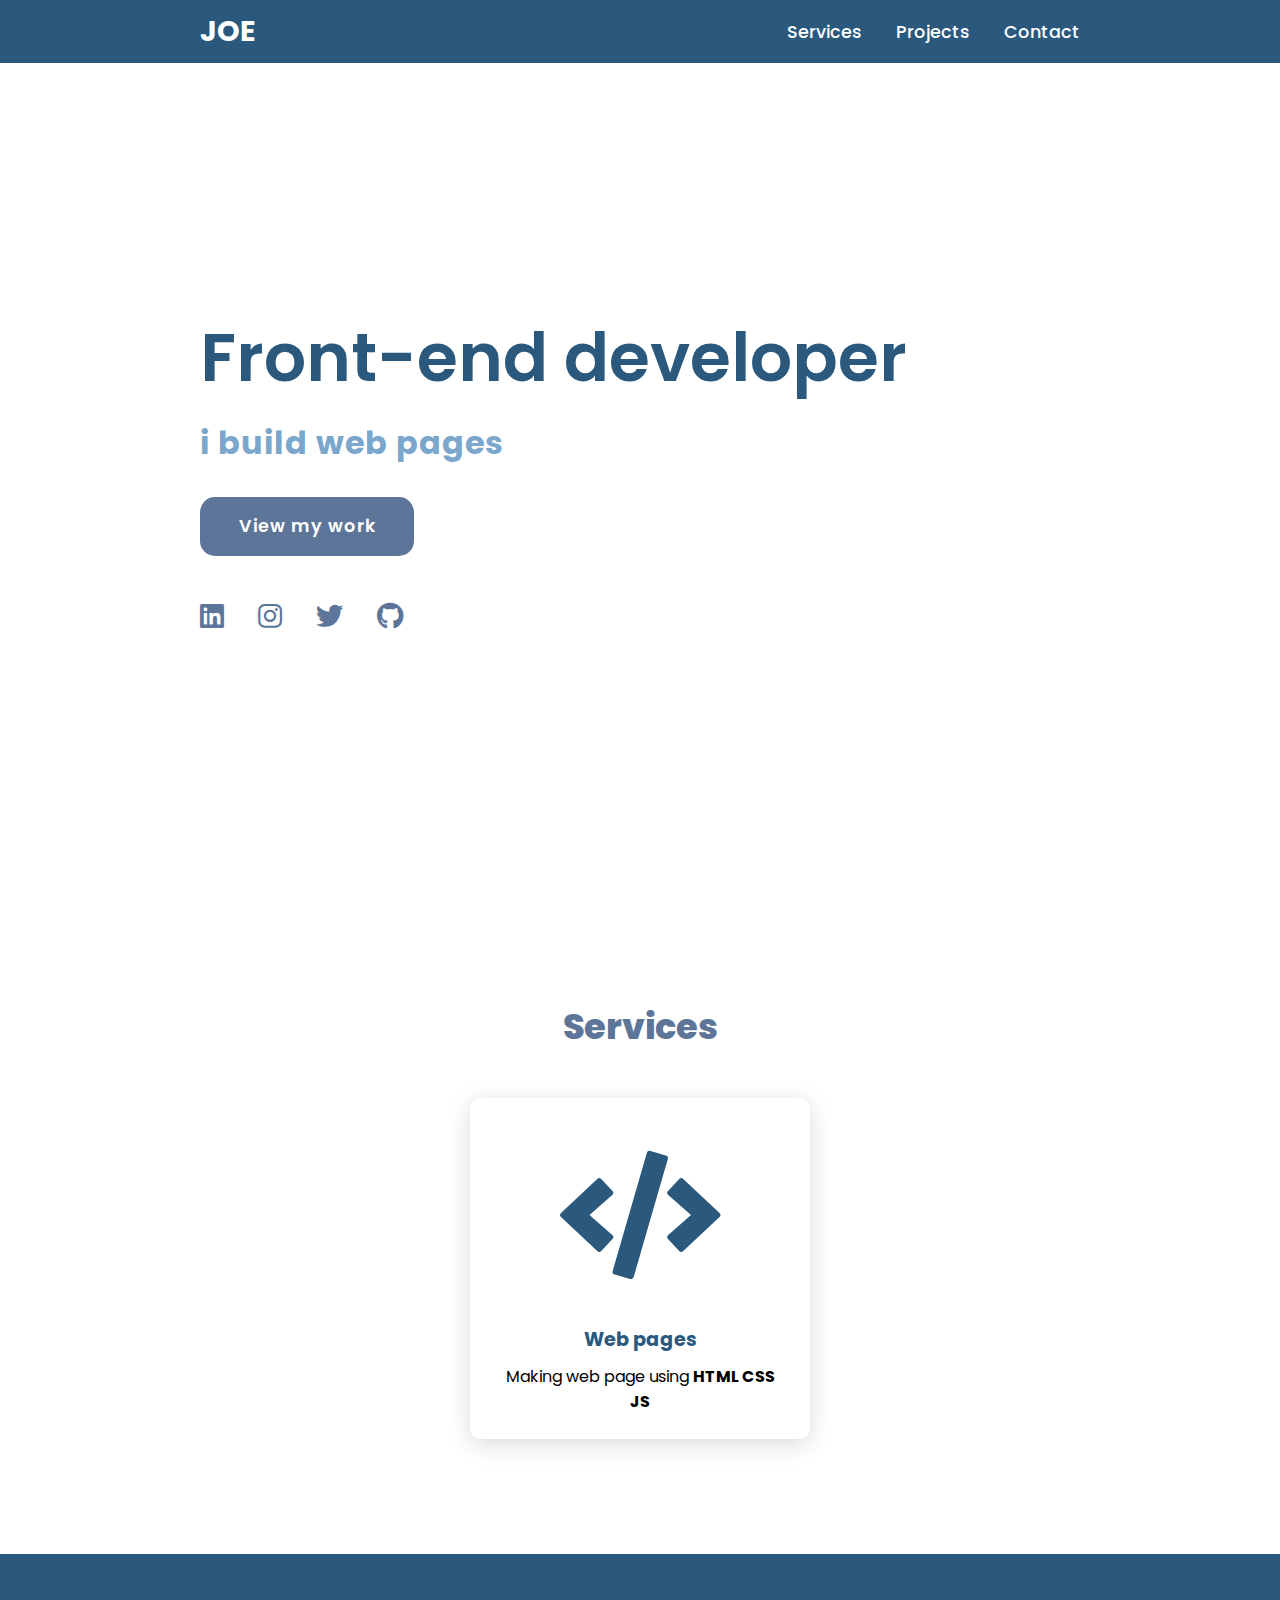
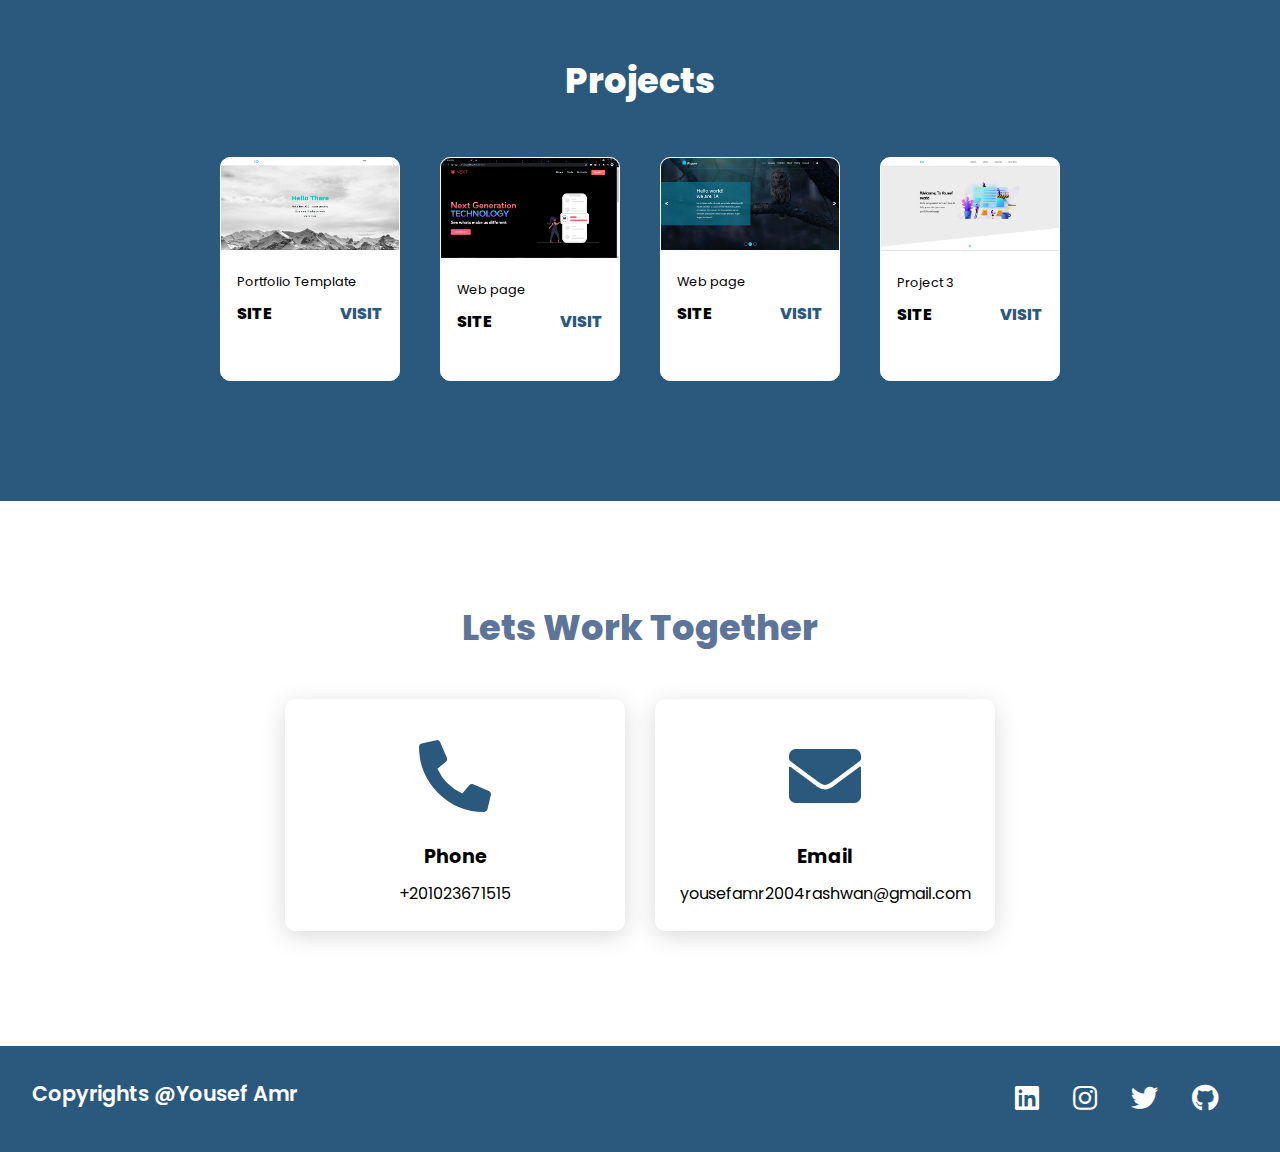
<file: index.html>
<!DOCTYPE html>
<html lang="en">
  <head>
    <meta charset="UTF-8" />
    <meta http-equiv="X-UA-Compatible" content="IE=edge" />
    <meta name="viewport" content="width=device-width, initial-scale=1.0" />
    <link
      rel="stylesheet"
      href="https://cdnjs.cloudflare.com/ajax/libs/font-awesome/5.15.4/css/all.min.css"
    />
    <link rel="stylesheet" href="style.css" />
    <title>Yousef</title>
  </head>
  <body>
    <header>
      <a href="#" class="logo">JOE</a>
      <nav class="navigation">
        <a href="#services">Services</a>
        <a href="#projects">Projects</a>
        <a href="#contact ">Contact</a>
      </nav>
    </header>
    <section class="main">
      <div>
        <h2>Hello,iam Yousef <br /><span>Front-end developer</span></h2>
        <h3>i build web pages</h3>
        <a href="#projects" class="main-btn">View my work</a>
        <div class="social-icons">
          <a href="https://www.linkedin.com/in/yousef-rashwan-abb3a3207/"
            ><i class="fab fa-linkedin"></i
          ></a>
          <a href="#"><i class="fab fa-instagram"></i></a>
          <a href="https://twitter.com/Yousefa31652948"
            ><i class="fab fa-twitter"></i
          ></a>
          <a href="https://github.com/yousef647"
            ><i class="fab fa-github"></i
          ></a>
        </div>
      </div>
    </section>

    <section class="cards" id="services">
      <h2 class="title">Services</h2>
      <div class="content">
        <!-- <div class="card">
          <div class="icon">
            <i class="fab fa-python"></i>
          </div>
          icon div close
          <div class="info">
            <h3>Pyton scripts</h3>
            <p>writing python scipt</p>
          </div>
        </div> -->
        <!-- card 1 div close-->
        <div class="card">
          <div class="icon">
            <i class="fas fa-code"></i>
          </div>
          <!-- icon div close-->
          <div class="info">
            <h3>Web pages</h3>
            <p>Making web page using <strong>HTML CSS JS</strong></p>
          </div>
        </div>
        <!-- card 2 div close-->
      </div>
    </section>

    <section class="projects" id="projects">
      <h2 class="title" id="p-title">Projects</h2>
      <div class="content">
        <div class="project-card">
          <div class="project-img">
            <img src="images/img2.png" alt="" /><br />
          </div>
          <!--project-img div close -->
          <div class="project-info">
            <p class="project-category">Portfolio Template</p>
            <strong class="project-title">
              <span>Site</span>
              <a href="https://yousef647.github.io/Tempate/" target="_blank" class="more-details"
                >VISIT</a
              >
            </strong>
          </div>
        </div>
        <div class="project-card">
          <div class="project-img">
            <img src="images/third.png" alt="" /><br />
          </div>
          <!--project-img div close -->
          <div class="project-info">
            <p class="project-category">Web page</p>
            <strong class="project-title">
              <span>Site</span>
              <a href="https://yousef647.github.io/Next/" class="more-details"
                >VISIT</a
              >
            </strong>
          </div>
        </div>
        <div class="project-card">
          <div class="project-img">
            <img src="images/kasper.png" alt="" /><br />
          </div>
          <!--project-img div close -->
          <div class="project-info">
            <p class="project-category">Web page</p>
            <strong class="project-title">
              <span>Site</span>
              <a href="https://yousef647.github.io/Template2/" class="more-details"
                >VISIT</a
              >
            </strong>
          </div>
        </div>
        <div class="project-card">
          <div class="project-img">
            <img src="images/project-3.png" alt="" /><br />
          </div>
          <!--project-img div close -->
          <div class="project-info">
            <p class="project-category">Project 3</p>
            <strong class="project-title">
              <span>Site</span>
              <a href="https://yousef647.github.io/Design3/" class="more-details"
                >VISIT</a
              >
            </strong>
          </div>
        </div>
      </div>
    </section>

    <section class="cards contact" id="contact">
      <h2 class="title">Lets Work Together</h2>
      <div class="content">
        <div class="card">
          <div class="icon">
            <i class="fas fa-phone-alt"></i>
          </div>
          <!-- icon div close-->
          <div class="info">
            <h3>Phone</h3>
            <p>+201023671515</p>
          </div>
        </div>
        <!-- card1 close-->
        <div class="card">
          <div class="icon">
            <i class="fas fa-envelope"></i>
          </div>
          <!-- icon div close-->
          <div class="info">
            <h3>Email</h3>
            <p>yousefamr2004rashwan@gmail.com</p>
          </div>
        </div>
        <!-- card1 close-->
      </div>
    </section>

    <footer class="footer">
      <p class="footer-title">Copyrights @<span>Yousef Amr</span></p>
      <div class="social-icons">
        <a href="https://www.linkedin.com/in/yousef-amr-abb3a3207/"
          ><i class="fab fa-linkedin"></i
        ></a>
        <a href="https://www.instagram.com/yousefamr72/"><i class="fab fa-instagram"></i></a>
        <a href="https://twitter.com/Yousefa31652948"
          ><i class="fab fa-twitter"></i
        ></a>
        <a href="https://github.com/yousef647"
          ><i class="fab fa-github"></i
        ></a>
      </div>
    </footer>
  </body>
</html>
</file>
<file: style.css>
@import url('https://fonts.googleapis.com/css2?family=Poppins:ital,wght@0,100;0,200;0,300;0,400;0,500;0,600;0,700;0,800;0,900;1,100;1,200;1,300;1,400;1,500;1,600;1,700;1,800;1,900&display=swap');

*{
    font-family: 'Poppins', sans-serif;
    margin: 0;
    padding: 0;
    box-sizing: border-box;
    scroll-behavior: smooth;
}

header{
    background-color: #2B597E;
    width: 100%;
    position: fixed; /*=> hat5ly al headr  yfdl sabtyob2a m3aya fl page hata lma anzl tht*/
    z-index:1 ; /* by5ly al headr yfdl zaher fo2 wana b3ml scroll*/
    display: flex;
    justify-content: space-between;
    align-items: center;
    padding: 10px 200px;

}
.logo{
    text-decoration: none;
    color:#FFF ;
    text-transform: uppercase;
    font-weight: 700;
    font-size: 1.8em;
}

.navigation a{
    color:#FFF ;
    font-size: 1.1em;
    font-weight: 500;
    padding-left:30px ;
    text-decoration: none;

}

.navigation a:hover {
    color:#C2C4B6;
    /* color: red; */
}
section{
    padding:100px 200px ;
}

.main{
    width:100% ;
    min-height: 100vh; /* vh => view port 3shan a5ly alhaga dy m8tya alshasha*/
    display: flex;
    align-items: center;
    /* background: url(images/coding.jpg) no-repeat; */
    /* background-size: cover; */
    
    background-position: center;
    background-attachment: fixed;
   
}
@media(max-width:720px){
    .main{
        /* background-color: red; */
        /* display: flex; */
        /* transform: translateX(16%); */
        /* background: fixed; */
        /* margin-left: 50px; */
        /* justify-content: center; */
    }
}
.main h2{
    color: white;
    font-size: 1.4em;
    font-weight:500 ;
}
.main h2 span{
    display: inline-block;
    margin-top: 10px;
    color:#2B597E ;
    font-size: 3em;
    font-weight: 600;
}

.main h3{
    color: #7ba7cd;
    font-size: 2em;
    font-weight:700 ;
    letter-spacing: 1px;
    margin-top: 10px;
    margin-bottom:30px ;
}

.main-btn{
    text-decoration: none;
    color: white;
    background-color: #5D7599;
    font-size: 1.1em;
    font-weight: 600;
    display: inline-block;
    padding:0.9375em 2.1875em;
    letter-spacing: 1px;
    border-radius: 15px;
    margin-bottom: 40px;
    transition: 0.7s ease;
}

.main-btn:hover{
    background-color: #C2C4B6;
    transform: scale(1.1);
    
}

.social-icons a{
    color: #5D7599;
    font-size: 1.7em;
    padding-right:30px ;
    transition: 0.7 ease;

}
.social-icons a :hover{
    transform: scale(1.1);
    
}

.title{
    display: flex;
    justify-content: center;
    color:#5D7599 ;
    font-size: 2.2em;
    font-weight: 800;
    margin-bottom:30px ;
}
.content{
    display: flex;
    justify-content: center;
    flex-direction: row;
    /* flex-wrap: wrap; */
}

.card {
    background-color:#fff;
    width: 21.25em;
    box-shadow:0 5px 25px rgba(1  1  1 / 15%);
    border-radius: 10px;
    padding: 25px;
    margin: 15px;
    transition: 0.7s ease;
}

.card:hover{
    transform: scale(1.1);
}

.icon{
    color: #2B597E;
    font-size: 8em;
    text-align: center ;
}


.info{
    text-align: center;

}

.info h3{
    color: #2B597E;
    font-size: 1.2em;
    font-weight: 700;
    margin: 10px;
}

#p-title{
    color:#fff;
}

.projects{
    background-color: #2B597E;

}

.projects .content{
    margin-top: 30px;
}

.project-card{
    background-color: #fff;
    border:1px solid white ;
    min-height:14em ;
    width: 23em;
    overflow: hidden;
    border-radius: 10px;
    margin: 20px;
    transition: 0.7s ease;

}

.project-card:hover{
    transform: scale(1.1);
}
.project-card:hover .project-img{
    opacity: 0.9;
}

.project-img img{
    width: 100%;
}

.project-info{
    padding: 1em;

}

.project-category{
    font-size: 0.8em;
    color: #000;
}

.project-title{
    display: flex;
    justify-content: space-between;
    text-transform: uppercase;
    font-weight: 800;
    margin-top:10px ;
}

.more-details{
    text-decoration: none;
    color: #2B597E;
    
}
.more-details:hover{
    /* color: #a0bacc; */
    color: #000;

}

.contact .icon{
    font-size: 4.5em;

}

.contact .info  h3{
    color: #000;

}


.contact .info p{
    font-size: 1em;
}

footer{
    background-color: #2B597E;
    color: #FFF;
    padding:2em ;
    display: flex;
    justify-content: space-between;
}

footer .social-icons a{
    color: #fff;
}

.footer-title{
    font-size: 1.3em;
    font-weight: 600;
}

/* .footer-title span{

} */


@media (max-width:1023px){
    header{
        padding: 12px 20px;
    }
    .navigation a{
        padding-left: 10px;
    }

    .title{
        font-size:1.8em ;
    }
    section{
        padding: 80px 20px;
    }
    .main-content h2{
        font-size: 1em;
    }
    .main-content h3{
        font-size: 1.6em;
    }
    .content{
        flex-direction: column;
        align-items: center;
    }
}

@media(max-width:641px){
    body{
        font-size: 12px; /* 1em = 12px*/
    }

    .main-content h2{
        font-size: 0.8em;
    }
    .main-content h3{
        font-size: 1.4em;
    }
}

@media (max-width:300){
    body{
        font-size: 10px;
    }
}
</file>
